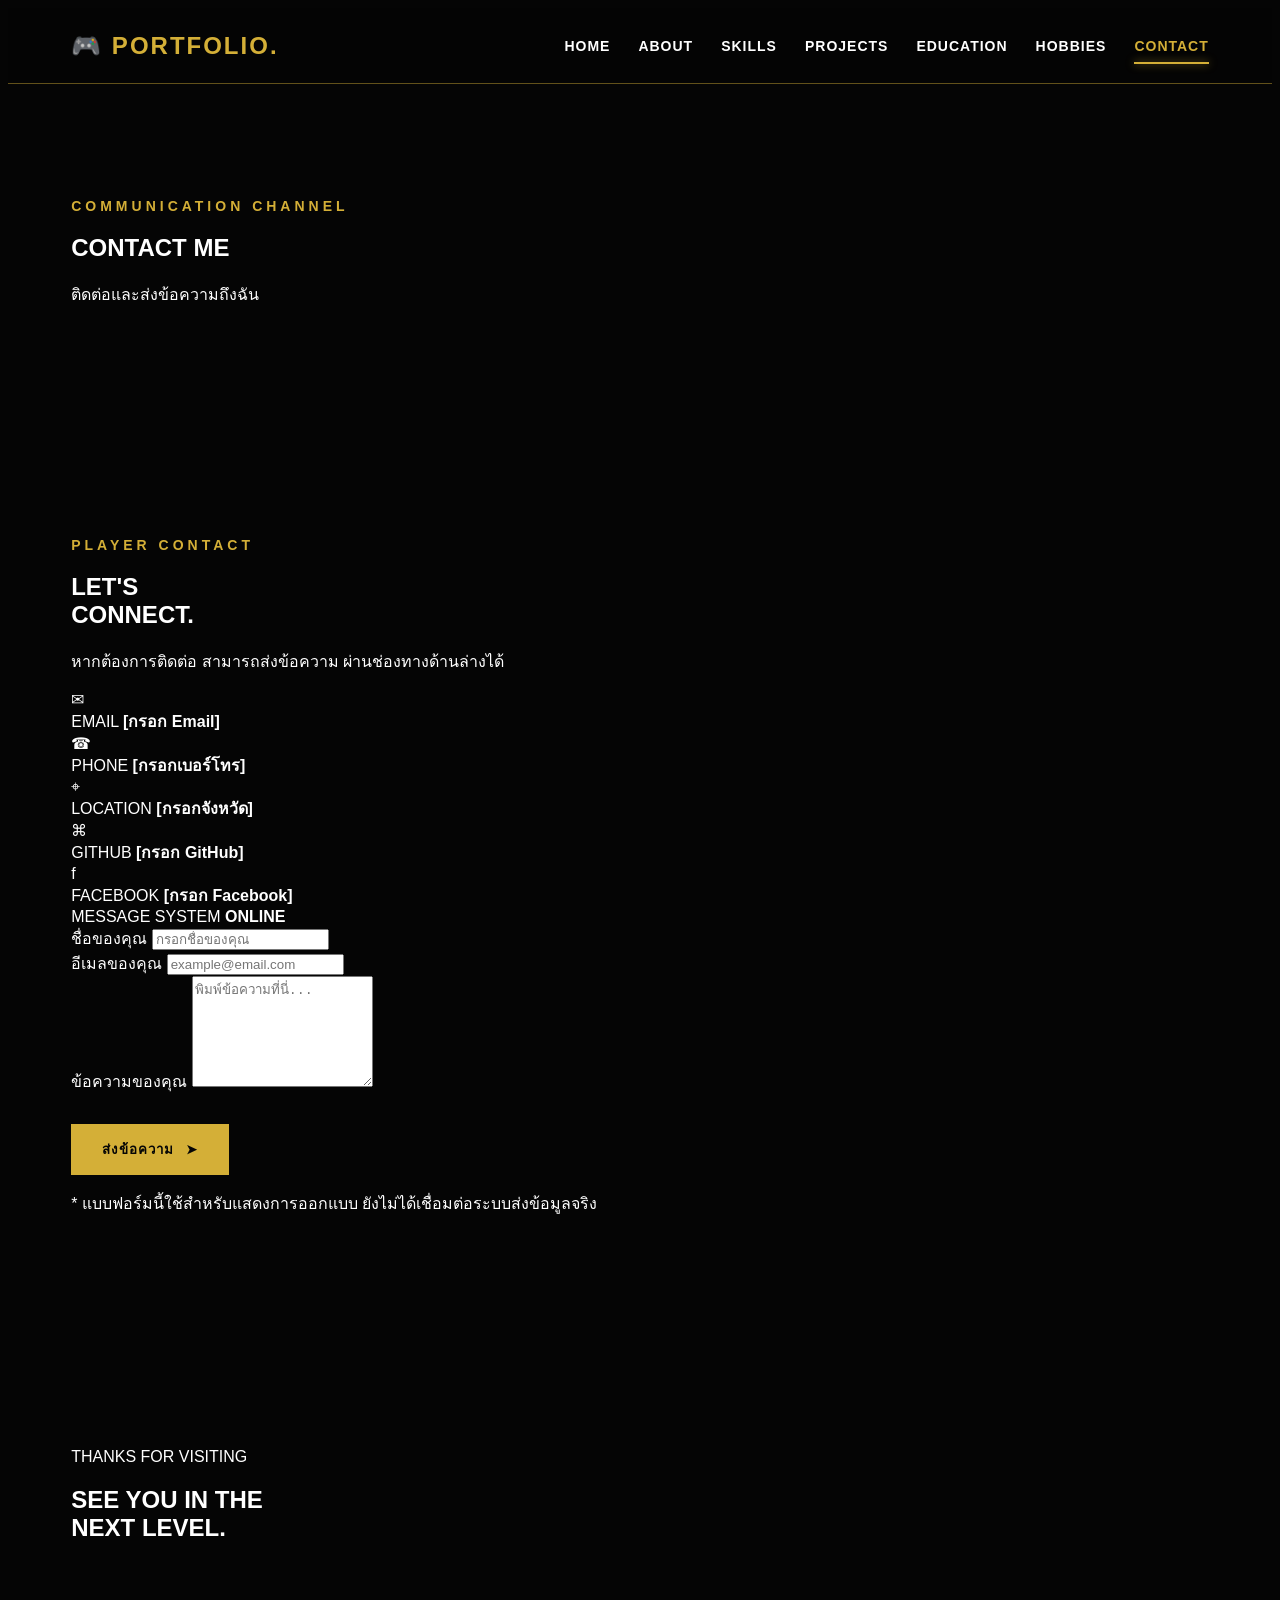
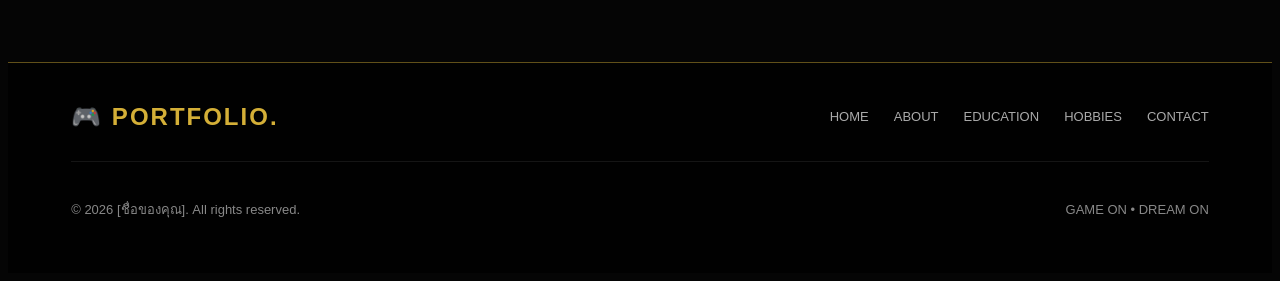
<file: contact.html>
<!DOCTYPE html>
<html lang="th">
<head>
    <meta charset="UTF-8">
    <meta name="viewport" content="width=device-width, initial-scale=1.0">

    <title>Gaming Portfolio | CONTACT</title>

    <link rel="stylesheet" href="style.css">
</head>

<body>

    <header class="site-header">
        <nav class="navbar container">

            <a href="index.html" class="logo">
                <span class="logo-icon">🎮</span>
                PORTFOLIO<span>.</span>
            </a>

            <div class="nav-links">
                <a href="index.html">HOME</a>
                <a href="profile.html">ABOUT</a>
                <a href="index.html#skills">SKILLS</a>
                <a href="index.html#projects">PROJECTS</a>
                <a href="education.html">EDUCATION</a>
                <a href="hobby.html">HOBBIES</a>
                <a href="contact.html" class="active">CONTACT</a>
            </div>

        </nav>
    </header>


    <main>

        <section class="page-banner">

            <div class="container">

                <p class="eyebrow">COMMUNICATION CHANNEL</p>

                <h1>
                    CONTACT <span>ME</span>
                </h1>

                <p>
                    ติดต่อและส่งข้อความถึงฉัน
                </p>

            </div>

        </section>


        <section class="contact-section section">

            <div class="container contact-grid">

                <!-- Contact Info -->
                <div class="contact-info">

                    <p class="eyebrow">PLAYER CONTACT</p>

                    <h2>
                        LET'S<br>
                        <span>CONNECT.</span>
                    </h2>

                    <p class="contact-intro">
                        หากต้องการติดต่อ สามารถส่งข้อความ
                        ผ่านช่องทางด้านล่างได้
                    </p>


                    <div class="contact-list">

                        <div class="contact-item">
                            <div class="contact-icon">✉</div>

                            <div>
                                <span>EMAIL</span>
                                <strong>[กรอก Email]</strong>
                            </div>
                        </div>


                        <div class="contact-item">
                            <div class="contact-icon">☎</div>

                            <div>
                                <span>PHONE</span>
                                <strong>[กรอกเบอร์โทร]</strong>
                            </div>
                        </div>


                        <div class="contact-item">
                            <div class="contact-icon">⌖</div>

                            <div>
                                <span>LOCATION</span>
                                <strong>[กรอกจังหวัด]</strong>
                            </div>
                        </div>


                        <div class="contact-item">
                            <div class="contact-icon">⌘</div>

                            <div>
                                <span>GITHUB</span>
                                <strong>[กรอก GitHub]</strong>
                            </div>
                        </div>


                        <div class="contact-item">
                            <div class="contact-icon">f</div>

                            <div>
                                <span>FACEBOOK</span>
                                <strong>[กรอก Facebook]</strong>
                            </div>
                        </div>

                    </div>

                </div>


                <!-- Form -->
                <div class="contact-form-box">

                    <div class="form-header">
                        <span>MESSAGE SYSTEM</span>
                        <strong>ONLINE</strong>
                    </div>

                    <form>

                        <div class="form-group">
                            <label for="name">ชื่อของคุณ</label>
                            <input
                                type="text"
                                id="name"
                                name="name"
                                placeholder="กรอกชื่อของคุณ"
                            >
                        </div>


                        <div class="form-group">
                            <label for="email">อีเมลของคุณ</label>
                            <input
                                type="email"
                                id="email"
                                name="email"
                                placeholder="example@email.com"
                            >
                        </div>


                        <div class="form-group">
                            <label for="message">ข้อความของคุณ</label>
                            <textarea
                                id="message"
                                name="message"
                                rows="7"
                                placeholder="พิมพ์ข้อความที่นี่..."
                            ></textarea>
                        </div>


                        <button type="submit" class="btn btn-primary form-button">
                            ส่งข้อความ <span>➤</span>
                        </button>

                    </form>

                    <p class="form-note">
                        * แบบฟอร์มนี้ใช้สำหรับแสดงการออกแบบ
                        ยังไม่ได้เชื่อมต่อระบบส่งข้อมูลจริง
                    </p>

                </div>

            </div>

        </section>


        <section class="contact-bottom">

            <div class="container">

                <p>THANKS FOR VISITING</p>

                <h2>
                    SEE YOU IN THE<br>
                    <span>NEXT LEVEL.</span>
                </h2>

            </div>

        </section>

    </main>


    <footer class="footer">

        <div class="container footer-top">

            <a href="index.html" class="logo">
                🎮 PORTFOLIO<span>.</span>
            </a>

            <div class="footer-links">
                <a href="index.html">HOME</a>
                <a href="profile.html">ABOUT</a>
                <a href="education.html">EDUCATION</a>
                <a href="hobby.html">HOBBIES</a>
                <a href="contact.html">CONTACT</a>
            </div>

        </div>

        <div class="container footer-bottom">
            <p>© 2026 [ชื่อของคุณ]. All rights reserved.</p>
            <p>GAME ON • DREAM ON</p>
        </div>

    </footer>

</body>
</html>
</file>
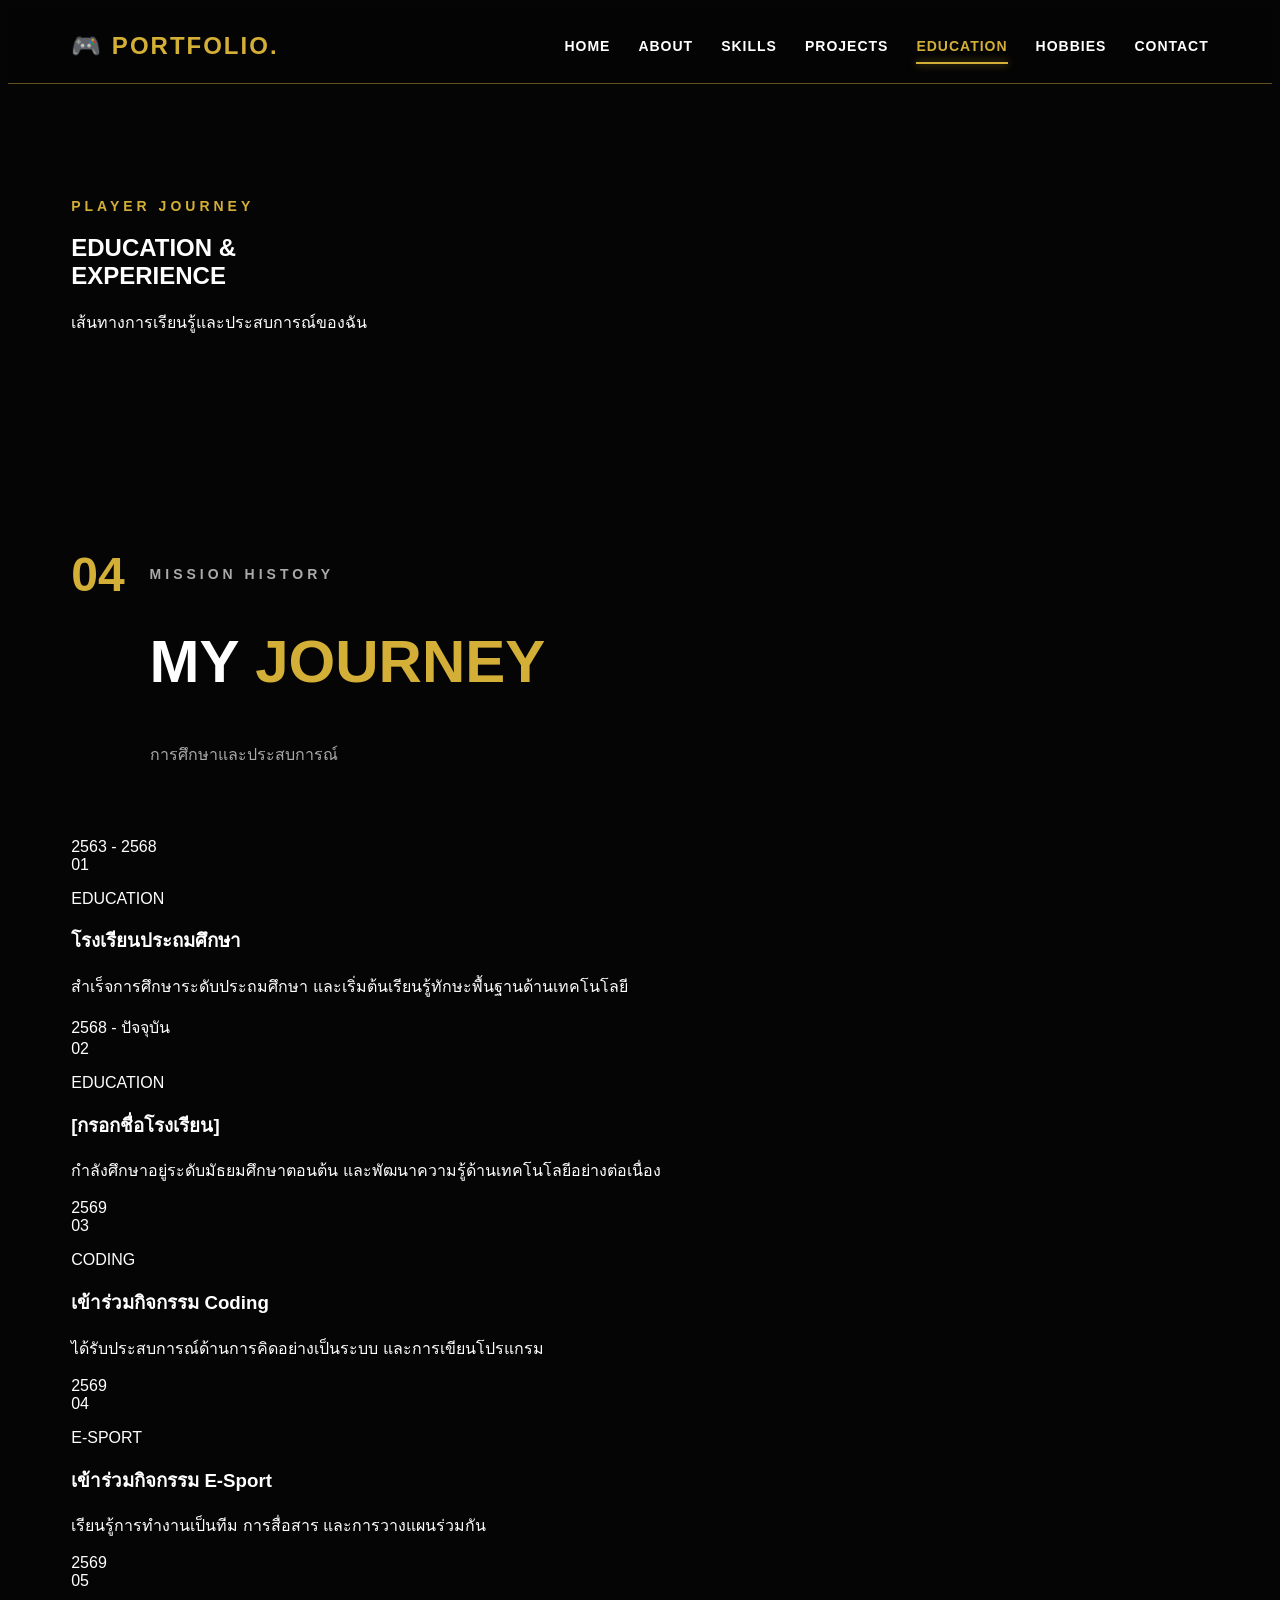
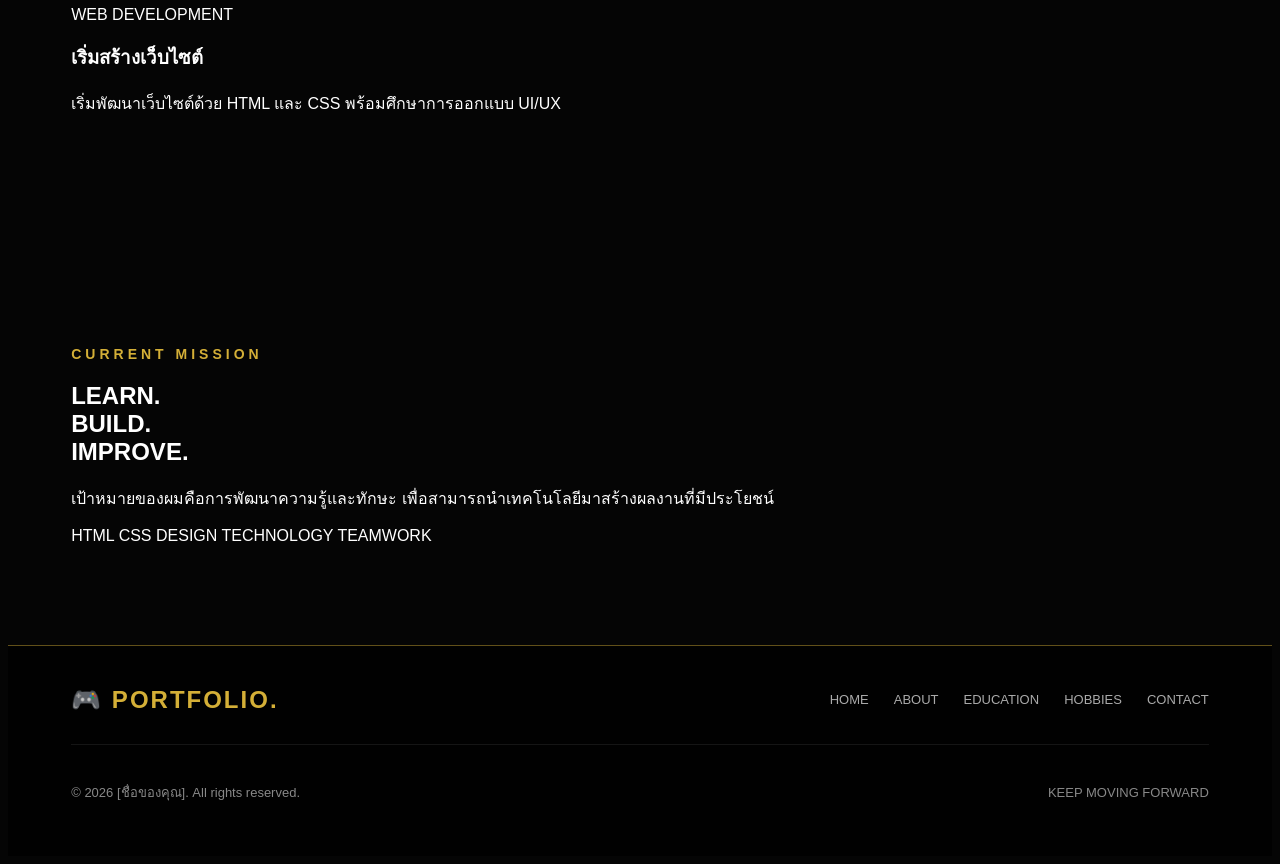
<file: education.html>
<!DOCTYPE html>
<html lang="th">
<head>
    <meta charset="UTF-8">
    <meta name="viewport" content="width=device-width, initial-scale=1.0">

    <title>Gaming Portfolio | EDUCATION</title>

    <link rel="stylesheet" href="style.css">
</head>

<body>

    <header class="site-header">
        <nav class="navbar container">

            <a href="index.html" class="logo">
                <span class="logo-icon">🎮</span>
                PORTFOLIO<span>.</span>
            </a>

            <div class="nav-links">
                <a href="index.html">HOME</a>
                <a href="profile.html">ABOUT</a>
                <a href="index.html#skills">SKILLS</a>
                <a href="index.html#projects">PROJECTS</a>
                <a href="education.html" class="active">EDUCATION</a>
                <a href="hobby.html">HOBBIES</a>
                <a href="contact.html">CONTACT</a>
            </div>

        </nav>
    </header>


    <main>

        <section class="page-banner">

            <div class="container">

                <p class="eyebrow">PLAYER JOURNEY</p>

                <h1>
                    EDUCATION &<br>
                    <span>EXPERIENCE</span>
                </h1>

                <p>
                    เส้นทางการเรียนรู้และประสบการณ์ของฉัน
                </p>

            </div>

        </section>


        <section class="timeline-section section">

            <div class="container">

                <div class="section-heading">

                    <div class="section-number">04</div>

                    <div>
                        <p class="eyebrow">MISSION HISTORY</p>
                        <h2>MY <span>JOURNEY</span></h2>
                        <p>การศึกษาและประสบการณ์</p>
                    </div>

                </div>


                <div class="timeline">

                    <article class="timeline-item">

                        <div class="timeline-year">2563 - 2568</div>

                        <div class="timeline-dot">01</div>

                        <div class="timeline-content">
                            <p class="timeline-type">EDUCATION</p>
                            <h3>โรงเรียนประถมศึกษา</h3>
                            <p>
                                สำเร็จการศึกษาระดับประถมศึกษา
                                และเริ่มต้นเรียนรู้ทักษะพื้นฐานด้านเทคโนโลยี
                            </p>
                        </div>

                    </article>


                    <article class="timeline-item">

                        <div class="timeline-year">2568 - ปัจจุบัน</div>

                        <div class="timeline-dot">02</div>

                        <div class="timeline-content">
                            <p class="timeline-type">EDUCATION</p>
                            <h3>[กรอกชื่อโรงเรียน]</h3>
                            <p>
                                กำลังศึกษาอยู่ระดับมัธยมศึกษาตอนต้น
                                และพัฒนาความรู้ด้านเทคโนโลยีอย่างต่อเนื่อง
                            </p>
                        </div>

                    </article>


                    <article class="timeline-item">

                        <div class="timeline-year">2569</div>

                        <div class="timeline-dot">03</div>

                        <div class="timeline-content">
                            <p class="timeline-type">CODING</p>
                            <h3>เข้าร่วมกิจกรรม Coding</h3>
                            <p>
                                ได้รับประสบการณ์ด้านการคิดอย่างเป็นระบบ
                                และการเขียนโปรแกรม
                            </p>
                        </div>

                    </article>


                    <article class="timeline-item">

                        <div class="timeline-year">2569</div>

                        <div class="timeline-dot">04</div>

                        <div class="timeline-content">
                            <p class="timeline-type">E-SPORT</p>
                            <h3>เข้าร่วมกิจกรรม E-Sport</h3>
                            <p>
                                เรียนรู้การทำงานเป็นทีม
                                การสื่อสาร และการวางแผนร่วมกัน
                            </p>
                        </div>

                    </article>


                    <article class="timeline-item">

                        <div class="timeline-year">2569</div>

                        <div class="timeline-dot">05</div>

                        <div class="timeline-content">
                            <p class="timeline-type">WEB DEVELOPMENT</p>
                            <h3>เริ่มสร้างเว็บไซต์</h3>
                            <p>
                                เริ่มพัฒนาเว็บไซต์ด้วย HTML และ CSS
                                พร้อมศึกษาการออกแบบ UI/UX
                            </p>
                        </div>

                    </article>

                </div>

            </div>

        </section>


        <section class="experience-panel section">

            <div class="container experience-grid">

                <div>
                    <p class="eyebrow">CURRENT MISSION</p>

                    <h2>
                        LEARN.<br>
                        BUILD.<br>
                        <span>IMPROVE.</span>
                    </h2>
                </div>

                <div class="experience-text">

                    <p>
                        เป้าหมายของผมคือการพัฒนาความรู้และทักษะ
                        เพื่อสามารถนำเทคโนโลยีมาสร้างผลงานที่มีประโยชน์
                    </p>

                    <div class="experience-tags">
                        <span>HTML</span>
                        <span>CSS</span>
                        <span>DESIGN</span>
                        <span>TECHNOLOGY</span>
                        <span>TEAMWORK</span>
                    </div>

                </div>

            </div>

        </section>

    </main>


    <footer class="footer">

        <div class="container footer-top">

            <a href="index.html" class="logo">
                🎮 PORTFOLIO<span>.</span>
            </a>

            <div class="footer-links">
                <a href="index.html">HOME</a>
                <a href="profile.html">ABOUT</a>
                <a href="education.html">EDUCATION</a>
                <a href="hobby.html">HOBBIES</a>
                <a href="contact.html">CONTACT</a>
            </div>

        </div>

        <div class="container footer-bottom">
            <p>© 2026 [ชื่อของคุณ]. All rights reserved.</p>
            <p>KEEP MOVING FORWARD</p>
        </div>

    </footer>

</body>
</html>
</file>
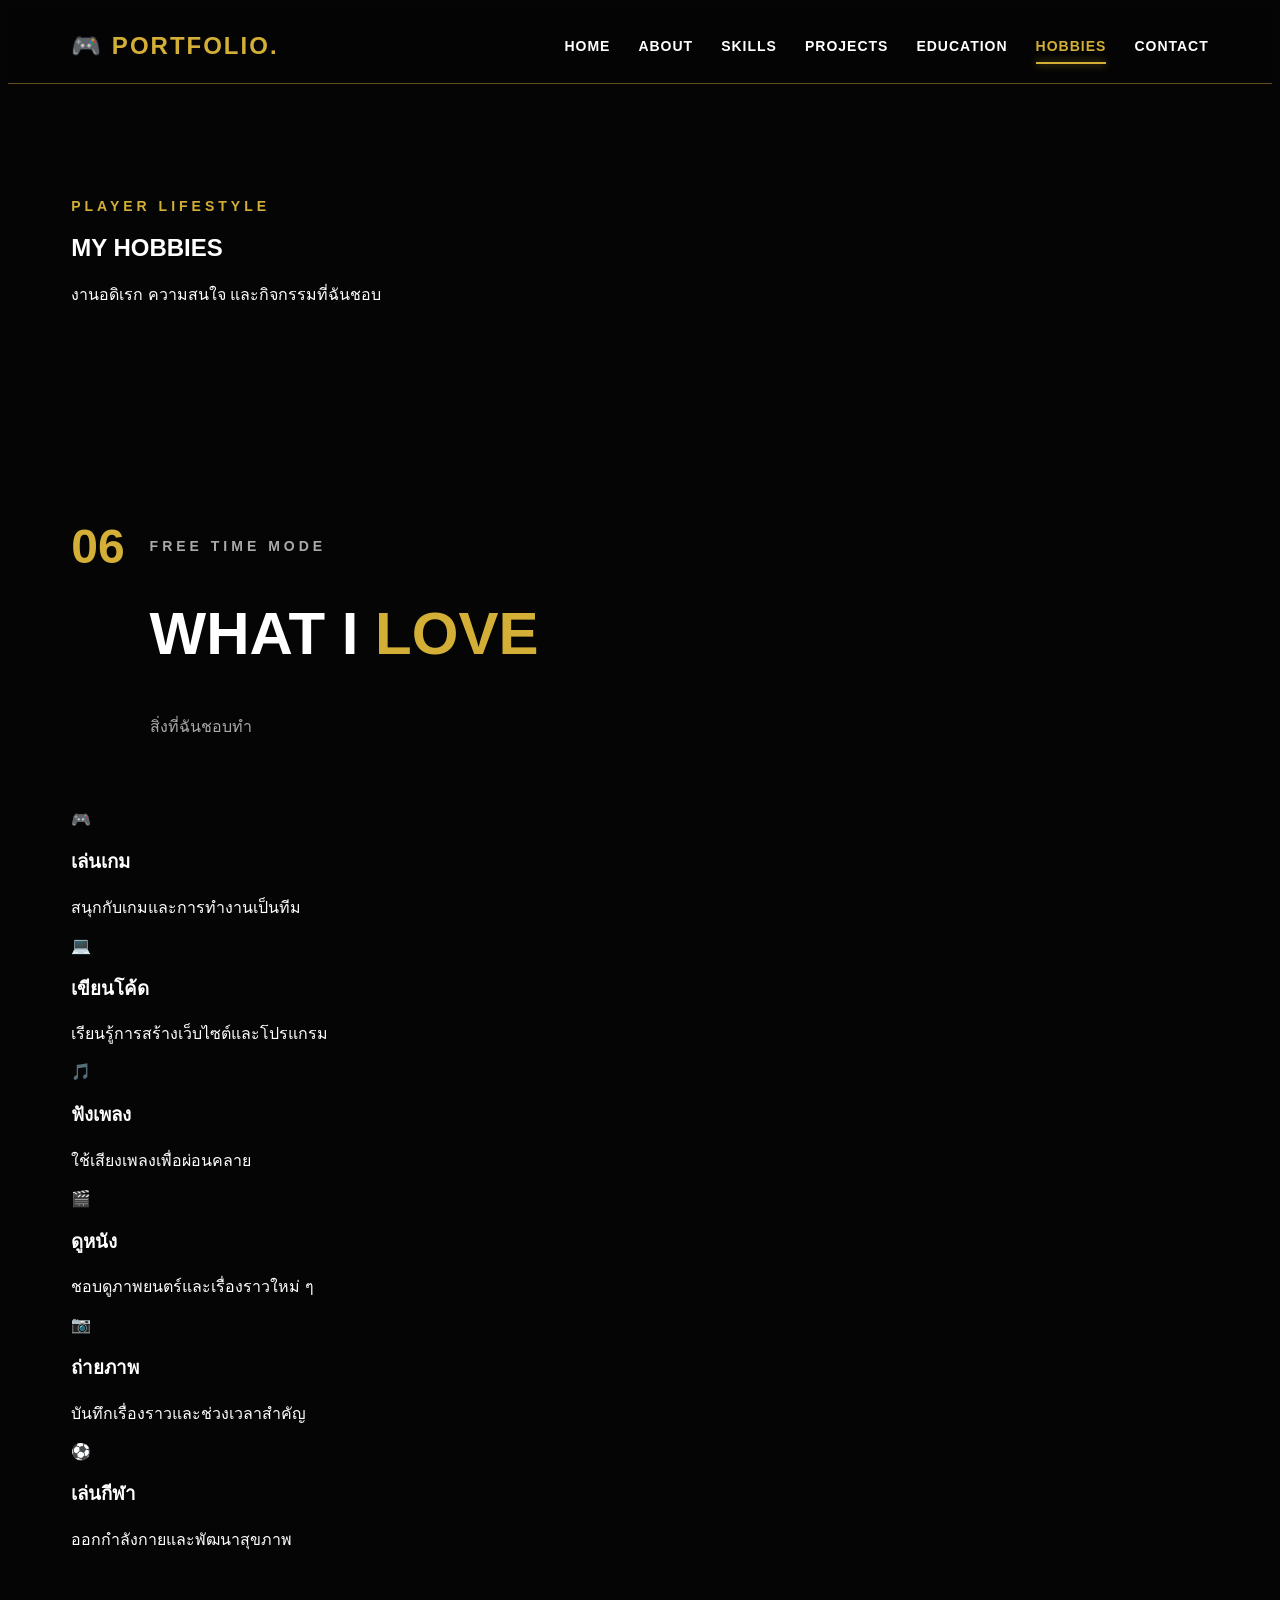
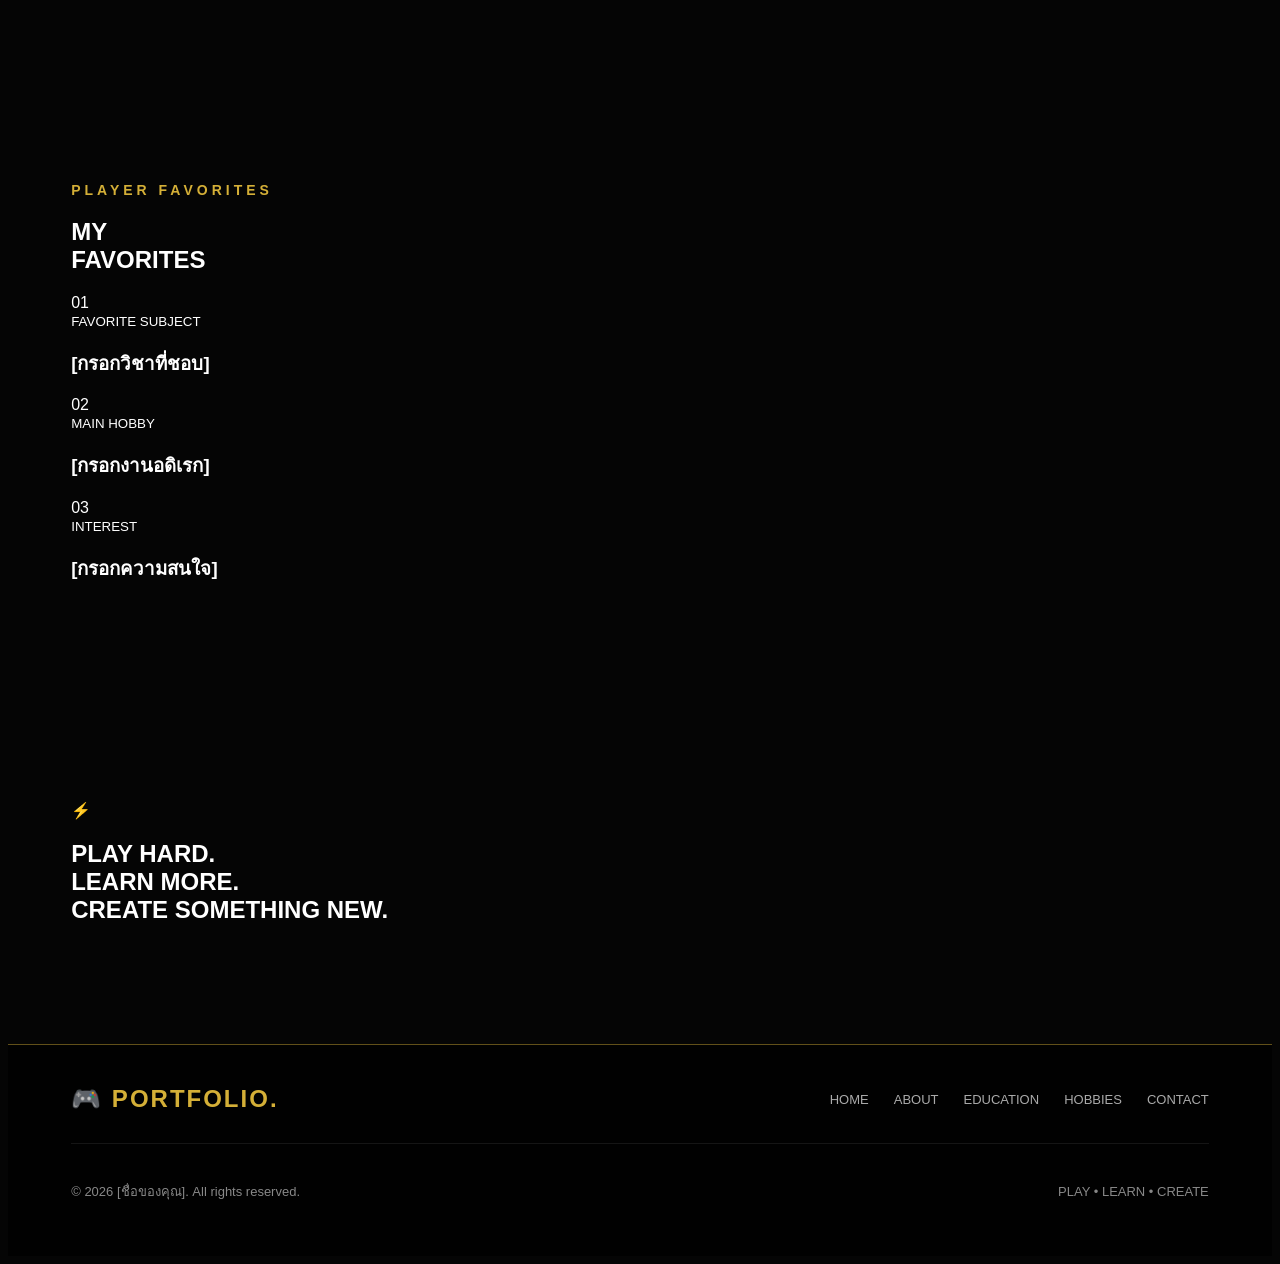
<file: hobby.html>
<!DOCTYPE html>
<html lang="th">
<head>
    <meta charset="UTF-8">
    <meta name="viewport" content="width=device-width, initial-scale=1.0">

    <title>Gaming Portfolio | HOBBIES</title>

    <link rel="stylesheet" href="style.css">
</head>

<body>

    <header class="site-header">
        <nav class="navbar container">

            <a href="index.html" class="logo">
                <span class="logo-icon">🎮</span>
                PORTFOLIO<span>.</span>
            </a>

            <div class="nav-links">
                <a href="index.html">HOME</a>
                <a href="profile.html">ABOUT</a>
                <a href="index.html#skills">SKILLS</a>
                <a href="index.html#projects">PROJECTS</a>
                <a href="education.html">EDUCATION</a>
                <a href="hobby.html" class="active">HOBBIES</a>
                <a href="contact.html">CONTACT</a>
            </div>

        </nav>
    </header>


    <main>

        <section class="page-banner">

            <div class="container">

                <p class="eyebrow">PLAYER LIFESTYLE</p>

                <h1>
                    MY <span>HOBBIES</span>
                </h1>

                <p>
                    งานอดิเรก ความสนใจ และกิจกรรมที่ฉันชอบ
                </p>

            </div>

        </section>


        <section class="hobby-section section">

            <div class="container">

                <div class="section-heading">

                    <div class="section-number">06</div>

                    <div>
                        <p class="eyebrow">FREE TIME MODE</p>
                        <h2>WHAT I <span>LOVE</span></h2>
                        <p>สิ่งที่ฉันชอบทำ</p>
                    </div>

                </div>


                <div class="hobby-grid">

                    <article class="hobby-item">
                        <div class="hexagon">
                            <span>🎮</span>
                        </div>
                        <h3>เล่นเกม</h3>
                        <p>สนุกกับเกมและการทำงานเป็นทีม</p>
                    </article>

                    <article class="hobby-item">
                        <div class="hexagon">
                            <span>💻</span>
                        </div>
                        <h3>เขียนโค้ด</h3>
                        <p>เรียนรู้การสร้างเว็บไซต์และโปรแกรม</p>
                    </article>

                    <article class="hobby-item">
                        <div class="hexagon">
                            <span>🎵</span>
                        </div>
                        <h3>ฟังเพลง</h3>
                        <p>ใช้เสียงเพลงเพื่อผ่อนคลาย</p>
                    </article>

                    <article class="hobby-item">
                        <div class="hexagon">
                            <span>🎬</span>
                        </div>
                        <h3>ดูหนัง</h3>
                        <p>ชอบดูภาพยนตร์และเรื่องราวใหม่ ๆ</p>
                    </article>

                    <article class="hobby-item">
                        <div class="hexagon">
                            <span>📷</span>
                        </div>
                        <h3>ถ่ายภาพ</h3>
                        <p>บันทึกเรื่องราวและช่วงเวลาสำคัญ</p>
                    </article>

                    <article class="hobby-item">
                        <div class="hexagon">
                            <span>⚽</span>
                        </div>
                        <h3>เล่นกีฬา</h3>
                        <p>ออกกำลังกายและพัฒนาสุขภาพ</p>
                    </article>

                </div>

            </div>

        </section>


        <section class="favorite-section section">

            <div class="container favorite-grid">

                <div class="favorite-title">

                    <p class="eyebrow">PLAYER FAVORITES</p>

                    <h2>
                        MY<br>
                        <span>FAVORITES</span>
                    </h2>

                </div>


                <div class="favorite-list">

                    <div class="favorite-row">
                        <span>01</span>

                        <div>
                            <small>FAVORITE SUBJECT</small>
                            <h3>[กรอกวิชาที่ชอบ]</h3>
                        </div>
                    </div>

                    <div class="favorite-row">
                        <span>02</span>

                        <div>
                            <small>MAIN HOBBY</small>
                            <h3>[กรอกงานอดิเรก]</h3>
                        </div>
                    </div>

                    <div class="favorite-row">
                        <span>03</span>

                        <div>
                            <small>INTEREST</small>
                            <h3>[กรอกความสนใจ]</h3>
                        </div>
                    </div>

                </div>

            </div>

        </section>


        <section class="hobby-quote">

            <div class="container">

                <span>⚡</span>

                <h2>
                    PLAY HARD.<br>
                    LEARN MORE.<br>
                    <strong>CREATE SOMETHING NEW.</strong>
                </h2>

            </div>

        </section>

    </main>


    <footer class="footer">

        <div class="container footer-top">

            <a href="index.html" class="logo">
                🎮 PORTFOLIO<span>.</span>
            </a>

            <div class="footer-links">
                <a href="index.html">HOME</a>
                <a href="profile.html">ABOUT</a>
                <a href="education.html">EDUCATION</a>
                <a href="hobby.html">HOBBIES</a>
                <a href="contact.html">CONTACT</a>
            </div>

        </div>

        <div class="container footer-bottom">
            <p>© 2026 [ชื่อของคุณ]. All rights reserved.</p>
            <p>PLAY • LEARN • CREATE</p>
        </div>

    </footer>

</body>
</html>
</file>
<file: style.css>
```css
/* =========================================================
   GAMING PORTFOLIO
   BLACK & GOLD THEME
   ========================================================= */


/* =========================================================
   RESET
   ========================================================= */

* {
    margin: 0;
    padding: 0;
    box-sizing: border-box;
}

html {
    scroll-behavior: smooth;
}

body {
    font-family: Arial, Helvetica, sans-serif;

    color: #ffffff;

    background: #050505;

    min-height: 100vh;

    overflow-x: hidden;
}

a {
    color: inherit;
    text-decoration: none;
}

button {
    font-family: inherit;
}


/* =========================================================
   VARIABLES
   ========================================================= */

:root {

    --gold: #d4af37;
    --gold-light: #f5d76e;
    --gold-dark: #9e7c18;

    --black: #050505;
    --dark: #0c0c0c;
    --dark-2: #151515;

    --white: #ffffff;
    --gray: #aaaaaa;

    --border: rgba(212, 175, 55, 0.45);
}


/* =========================================================
   GAMING BACKGROUND
   ========================================================= */

.gaming-background {

    position: fixed;

    top: 0;
    left: 0;

    width: 100%;
    height: 100vh;

    background-image: url("images/gaming-bg.avif");

    background-size: cover;

    background-position: center center;

    background-repeat: no-repeat;

    transform: scale(1.03);

    z-index: -2;

    pointer-events: none;
}


/* =========================================================
   GAMING DARK OVERLAY
   ========================================================= */

.gaming-overlay {

    position: fixed;

    top: 0;
    left: 0;

    width: 100%;
    height: 100vh;

    background:
        linear-gradient(
            90deg,
            rgba(0, 0, 0, 0.88),
            rgba(0, 0, 0, 0.55),
            rgba(0, 0, 0, 0.85)
        );

    z-index: -1;

    pointer-events: none;
}


/* =========================================================
   CONTENT LAYER
   ========================================================= */

.site-header,
main,
.footer {
    position: relative;

    z-index: 1;
}


/* =========================================================
   CONTAINER
   ========================================================= */

.container {

    width: min(1200px, 90%);

    margin: 0 auto;
}


/* =========================================================
   NAVIGATION
   ========================================================= */

.site-header {

    position: sticky;

    top: 0;

    width: 100%;

    background: rgba(5, 5, 5, 0.82);

    backdrop-filter: blur(12px);

    -webkit-backdrop-filter: blur(12px);

    border-bottom: 1px solid var(--border);

    z-index: 1000;
}


.navbar {

    min-height: 75px;

    display: flex;

    align-items: center;

    justify-content: space-between;

    gap: 30px;
}


/* LOGO */

.logo {

    color: var(--gold);

    font-size: 24px;

    font-weight: 900;

    letter-spacing: 2px;

    white-space: nowrap;

    transition: 0.3s;
}

.logo:hover {

    color: var(--gold-light);

    text-shadow:
        0 0 15px rgba(212, 175, 55, 0.5);
}


/* NAV LINKS */

.nav-links {

    display: flex;

    align-items: center;

    gap: 28px;
}

.nav-links a {

    position: relative;

    color: #ffffff;

    font-size: 14px;

    font-weight: bold;

    letter-spacing: 1px;

    padding: 10px 0;

    transition: 0.3s;
}


.nav-links a::after {

    content: "";

    position: absolute;

    left: 0;
    bottom: 0;

    width: 0;

    height: 2px;

    background: var(--gold);

    box-shadow:
        0 0 8px rgba(212, 175, 55, 0.7);

    transition: 0.3s;
}


.nav-links a:hover,
.nav-links a.active {

    color: var(--gold);
}


.nav-links a:hover::after,
.nav-links a.active::after {

    width: 100%;
}


/* =========================================================
   BACKGROUND DECORATION
   ========================================================= */

.page-glow {

    position: fixed;

    width: 400px;
    height: 400px;

    border-radius: 50%;

    pointer-events: none;

    filter: blur(100px);

    opacity: 0.12;

    z-index: -1;
}

.glow-one {

    top: 10%;

    left: -200px;

    background: var(--gold);
}

.glow-two {

    right: -200px;

    bottom: 10%;

    background: var(--gold);
}


/* =========================================================
   SECTIONS
   ========================================================= */

section {

    position: relative;

    background: transparent;

    padding: 100px 0;
}


/* =========================================================
   HERO
   ========================================================= */

.hero {

    min-height: calc(100vh - 75px);

    display: flex;

    align-items: center;

    background: transparent;
}


.hero-grid {

    display: grid;

    grid-template-columns:
        1.2fr
        0.8fr;

    align-items: center;

    gap: 70px;
}


.hero-content {

    max-width: 800px;
}


/* EYEBROW */

.eyebrow {

    display: flex;

    align-items: center;

    gap: 10px;

    color: var(--gold);

    font-size: 14px;

    font-weight: bold;

    letter-spacing: 4px;

    margin-bottom: 20px;
}

.eyebrow span {

    display: inline-block;

    width: 30px;

    height: 2px;

    background: var(--gold);

    box-shadow:
        0 0 10px rgba(212, 175, 55, 0.7);
}


/* HERO TITLE */

.hero h1 {

    font-size: clamp(48px, 8vw, 100px);

    line-height: 0.95;

    font-weight: 900;

    color: #ffffff;

    text-transform: uppercase;

    text-shadow:
        0 0 15px rgba(255, 255, 255, 0.08);
}

.hero h1 span {

    color: var(--gold);

    text-shadow:
        0 0 20px rgba(212, 175, 55, 0.45);
}


/* HERO LINE */

.hero-line {

    width: 100px;

    height: 3px;

    margin-top: 25px;

    background: var(--gold);

    box-shadow:
        0 0 15px rgba(212, 175, 55, 0.5);
}


/* HERO TEXT */

.hero p {

    color: #cccccc;

    font-size: 18px;

    line-height: 1.8;

    margin-top: 25px;

    max-width: 650px;
}


.hero-intro strong {

    color: var(--gold);
}


/* HERO BUTTONS */

.hero-buttons {

    display: flex;

    flex-wrap: wrap;

    gap: 15px;

    margin-top: 10px;
}


/* =========================================================
   BUTTON
   ========================================================= */

.btn {

    display: inline-flex;

    align-items: center;

    justify-content: center;

    gap: 12px;

    margin-top: 30px;

    padding: 14px 30px;

    color: #050505;

    background: var(--gold);

    border: 1px solid var(--gold);

    font-weight: 900;

    letter-spacing: 1px;

    cursor: pointer;

    transition: 0.3s;
}


.btn:hover {

    background: transparent;

    color: var(--gold);

    box-shadow:
        0 0 20px rgba(212, 175, 55, 0.3);

    transform: translateY(-3px);
}


.btn-outline {

    color: var(--gold);

    background: transparent;

    border-color: var(--gold);
}


.btn-outline:hover {

    color: #050505;

    background: var(--gold);
}


/* =========================================================
   HERO STATUS
   ========================================================= */

.hero-status {

    display: flex;

    gap: 50px;

    margin-top: 45px;
}


.hero-status div {

    display: flex;

    flex-direction: column;

    gap: 6px;
}


.hero-status span {

    color: #777777;

    font-size: 11px;

    letter-spacing: 2px;
}


.hero-status strong {

    color: var(--gold);

    font-size: 14px;

    letter-spacing: 1px;
}


/* =========================================================
   HERO PROFILE
   ========================================================= */

.hero-visual {

    position: relative;

    display: flex;

    justify-content: center;

    align-items: center;

    min-height: 550px;
}


.profile-frame {

    position: relative;

    width: min(400px, 100%);

    padding: 12px;

    border: 1px solid var(--gold);

    background: rgba(5, 5, 5, 0.55);

    box-shadow:
        0 0 35px rgba(212, 175, 55, 0.15);

    backdrop-filter: blur(5px);
}


.profile-frame img {

    width: 100%;

    display: block;

    aspect-ratio: 5 / 6;

    object-fit: cover;
}


/* FRAME CORNERS */

.frame-corner {

    position: absolute;

    width: 25px;

    height: 25px;

    border-color: var(--gold);

    border-style: solid;

    z-index: 2;
}


.corner-top-left {

    top: -5px;
    left: -5px;

    border-width: 3px 0 0 3px;
}


.corner-top-right {

    top: -5px;
    right: -5px;

    border-width: 3px 3px 0 0;
}


.corner-bottom-left {

    bottom: -5px;
    left: -5px;

    border-width: 0 0 3px 3px;
}


.corner-bottom-right {

    bottom: -5px;
    right: -5px;

    border-width: 0 3px 3px 0;
}


/* PROFILE TAG */

.profile-tag {

    position: absolute;

    right: 0;

    bottom: 25px;

    padding: 12px 20px;

    background: rgba(5, 5, 5, 0.9);

    border-left: 3px solid var(--gold);

    box-shadow:
        0 10px 30px rgba(0, 0, 0, 0.4);
}


.profile-tag span {

    display: block;

    color: #888888;

    font-size: 10px;

    letter-spacing: 2px;
}


.profile-tag strong {

    color: var(--gold);

    font-size: 14px;
}


/* =========================================================
   TECH CIRCLES
   ========================================================= */

.tech-circle {

    position: absolute;

    border: 1px solid rgba(212, 175, 55, 0.25);

    border-radius: 50%;

    pointer-events: none;
}


.circle-one {

    width: 450px;

    height: 450px;
}


.circle-two {

    width: 520px;

    height: 520px;

    border-style: dashed;

    animation: rotateCircle 25s linear infinite;
}


@keyframes rotateCircle {

    from {
        transform: rotate(0deg);
    }

    to {
        transform: rotate(360deg);
    }
}


/* =========================================================
   SECTION HEADING
   ========================================================= */

.section-heading {

    display: flex;

    align-items: flex-start;

    gap: 25px;

    margin-bottom: 55px;
}


.section-number {

    color: var(--gold);

    font-size: 48px;

    font-weight: 900;

    line-height: 1;
}


.section-heading h2 {

    color: #ffffff;

    font-size: clamp(32px, 5vw, 60px);

    line-height: 1;

    font-weight: 900;
}


.section-heading h2 span {

    color: var(--gold);
}


.section-heading p {

    color: var(--gray);

    margin-top: 15px;
}


/* =========================================================
   ABOUT
   ========================================================= */

.about-grid {

    display: grid;

    grid-template-columns:
        1fr
        1fr;

    gap: 70px;

    align-items: center;
}


.about-text h3 {

    color: #ffffff;

    font-size: clamp(28px, 4vw, 45px);

    line-height: 1.1;

    margin-bottom: 25px;
}


.about-text p {

    color: #bbbbbb;

    line-height: 1.8;

    margin-bottom: 20px;
}


.text-link {

    display: inline-flex;

    gap: 10px;

    color: var(--gold);

    font-weight: bold;

    margin-top: 10px;

    transition: 0.3s;
}


.text-link:hover {

    gap: 15px;

    color: var(--gold-light);
}


/* =========================================================
   STATS
   ========================================================= */

.stats-grid {

    display: grid;

    grid-template-columns:
        repeat(2, 1fr);

    gap: 20px;
}


.stat-item {

    padding: 30px;

    background: rgba(10, 10, 10, 0.65);

    border: 1px solid var(--border);

    backdrop-filter: blur(8px);

    transition: 0.3s;
}


.stat-item:hover {

    transform: translateY(-5px);

    border-color: var(--gold);

    background: rgba(20, 20, 20, 0.75);
}


.stat-item strong {

    color: var(--gold);

    font-size: 50px;

    line-height: 1;
}


.stat-item strong span {

    font-size: 25px;
}


.stat-item p {

    color: #999999;

    margin-top: 10px;
}


/* =========================================================
   SKILLS
   ========================================================= */

.skills-layout {

    display: grid;

    grid-template-columns:
        0.7fr
        1.3fr;

    gap: 70px;

    align-items: center;
}


.skill-description {

    padding: 35px;

    background: rgba(10, 10, 10, 0.65);

    border: 1px solid var(--border);

    backdrop-filter: blur(8px);
}


.skill-big-icon {

    font-size: 50px;

    margin-bottom: 20px;
}


.skill-description h3 {

    color: #ffffff;

    font-size: 38px;

    line-height: 1;
}


.skill-description h3 span {

    color: var(--gold);
}


.skill-description p {

    color: #aaaaaa;

    line-height: 1.8;

    margin-top: 20px;
}


.skill-panel-line {

    width: 100%;

    height: 1px;

    margin: 25px 0;

    background: var(--border);
}


.small-text {

    font-size: 11px !important;

    letter-spacing: 1px;
}


/* SKILL ROW */

.skill-row {

    margin-bottom: 28px;
}


.skill-info {

    display: flex;

    justify-content: space-between;

    margin-bottom: 10px;
}


.skill-info span {

    color: #ffffff;

    font-weight: bold;

    letter-spacing: 1px;
}


.skill-info strong {

    color: var(--gold);
}


.progress {

    width: 100%;

    height: 8px;

    background: rgba(255, 255, 255, 0.1);

    overflow: hidden;
}


.progress-fill {

    height: 100%;

    background: var(--gold);

    box-shadow:
        0 0 12px rgba(212, 175, 55, 0.5);
}


.fill-90 {
    width: 90%;
}


.fill-85 {
    width: 85%;
}


.fill-75 {
    width: 75%;
}


.fill-70 {
    width: 70%;
}


/* =========================================================
   PROJECTS
   ========================================================= */

.project-filter {

    display: flex;

    flex-wrap: wrap;

    gap: 10px;

    margin-bottom: 35px;
}


.filter {

    padding: 10px 18px;

    color: #aaaaaa;

    background: rgba(10, 10, 10, 0.65);

    border: 1px solid rgba(255, 255, 255, 0.12);

    cursor: pointer;

    transition: 0.3s;
}


.filter:hover,
.active-filter {

    color: #050505;

    background: var(--gold);

    border-color: var(--gold);
}


.projects-grid {

    display: grid;

    grid-template-columns:
        repeat(3, 1fr);

    gap: 25px;
}


.project-card {

    overflow: hidden;

    background:
        linear-gradient(
            145deg,
            rgba(20, 20, 20, 0.92),
            rgba(5, 5, 5, 0.85)
        );

    border: 1px solid var(--border);

    backdrop-filter: blur(8px);

    transition: 0.35s;
}


.project-card:hover {

    transform: translateY(-8px);

    border-color: var(--gold);

    box-shadow:
        0 15px 40px rgba(0, 0, 0, 0.5),
        0 0 25px rgba(212, 175, 55, 0.12);
}


.project-image {

    position: relative;

    overflow: hidden;
}


.project-image img {

    width: 100%;

    display: block;

    aspect-ratio: 16 / 10;

    object-fit: cover;

    transition: 0.5s;
}


.project-card:hover .project-image img {

    transform: scale(1.05);
}


.project-type {

    position: absolute;

    top: 15px;

    right: 15px;

    padding: 6px 10px;

    color: #050505;

    background: var(--gold);

    font-size: 10px;

    font-weight: bold;

    letter-spacing: 1px;
}


.project-content {

    padding: 25px;
}


.project-code {

    color: var(--gold);

    font-size: 11px;

    letter-spacing: 2px;
}


.project-content h3 {

    color: #ffffff;

    margin: 10px 0 15px;

    font-size: 20px;
}


.project-content p {

    color: #aaaaaa;

    line-height: 1.7;
}


.project-link {

    display: inline-flex;

    gap: 10px;

    color: var(--gold);

    font-weight: bold;

    margin-top: 20px;

    transition: 0.3s;
}


.project-link:hover {

    gap: 15px;

    color: var(--gold-light);
}


/* =========================================================
   ACHIEVEMENTS
   ========================================================= */

.achievement-grid {

    display: grid;

    grid-template-columns:
        repeat(3, 1fr);

    gap: 25px;
}


.achievement-card {

    padding: 35px;

    text-align: center;

    background: rgba(10, 10, 10, 0.65);

    border: 1px solid var(--border);

    backdrop-filter: blur(8px);

    transition: 0.35s;
}


.achievement-card:hover {

    transform: translateY(-8px);

    border-color: var(--gold);
}


.achievement-card.main-achievement {

    border-color: var(--gold);

    box-shadow:
        0 0 25px rgba(212, 175, 55, 0.12);
}


.achievement-icon {

    font-size: 45px;

    margin-bottom: 15px;
}


.achievement-card > span {

    color: var(--gold);

    font-size: 12px;

    letter-spacing: 2px;
}


.achievement-card h3 {

    color: #ffffff;

    margin: 12px 0;
}


.achievement-card p {

    color: #aaaaaa;

    line-height: 1.7;
}


/* =========================================================
   CTA
   ========================================================= */

.cta-section {

    text-align: center;

    padding: 130px 0;

    background:
        linear-gradient(
            rgba(0, 0, 0, 0.45),
            rgba(0, 0, 0, 0.45)
        );
}


.cta-content {

    display: flex;

    flex-direction: column;

    align-items: center;
}


.cta-section h2 {

    color: #ffffff;

    font-size: clamp(45px, 8vw, 90px);

    line-height: 0.95;

    margin-bottom: 25px;
}


.cta-section h2 span {

    color: var(--gold);

    text-shadow:
        0 0 20px rgba(212, 175, 55, 0.4);
}


.cta-section p:not(.eyebrow) {

    color: #aaaaaa;

    line-height: 1.8;

    max-width: 600px;
}


/* =========================================================
   GENERAL CARD
   ========================================================= */

.card {

    background:
        linear-gradient(
            145deg,
            rgba(20, 20, 20, 0.92),
            rgba(5, 5, 5, 0.85)
        );

    border: 1px solid var(--border);

    padding: 30px;

    transition: 0.35s;

    backdrop-filter: blur(8px);
}


.card:hover {

    border-color: var(--gold);

    transform: translateY(-8px);

    box-shadow:
        0 15px 40px rgba(0, 0, 0, 0.5),
        0 0 25px rgba(212, 175, 55, 0.12);
}


.card h3 {

    color: var(--gold);

    margin-bottom: 15px;
}


.card p {

    color: #bbbbbb;

    line-height: 1.8;
}


/* =========================================================
   PROFILE IMAGE
   ========================================================= */

.profile-image {

    width: 260px;

    height: 260px;

    object-fit: cover;

    border-radius: 50%;

    border: 3px solid var(--gold);

    box-shadow:
        0 0 30px rgba(212, 175, 55, 0.25);
}


/* =========================================================
   VIDEO
   ========================================================= */

.video-container {

    width: 100%;

    max-width: 1000px;

    margin: auto;

    padding: 8px;

    background: rgba(0, 0, 0, 0.75);

    border: 1px solid var(--gold);

    box-shadow:
        0 0 30px rgba(212, 175, 55, 0.12);
}


.video-container video {

    width: 100%;

    display: block;
}


/* =========================================================
   MUSIC BUTTON
   ========================================================= */

.music-button {

    position: fixed;

    right: 25px;

    bottom: 25px;

    z-index: 9999;

    padding: 12px 20px;

    color: var(--gold);

    background: rgba(10, 10, 10, 0.9);

    border: 1px solid var(--gold);

    cursor: pointer;

    font-weight: bold;

    transition: 0.3s;
}


.music-button:hover {

    color: #050505;

    background: var(--gold);

    box-shadow:
        0 0 20px rgba(212, 175, 55, 0.4);

    transform: translateY(-3px);
}


/* =========================================================
   FOOTER
   ========================================================= */

.footer {

    padding: 40px 0;

    background: rgba(0, 0, 0, 0.85);

    border-top: 1px solid var(--border);
}


.footer-top {

    display: flex;

    justify-content: space-between;

    align-items: center;

    gap: 30px;

    margin-bottom: 30px;
}


.footer-links {

    display: flex;

    gap: 25px;

    flex-wrap: wrap;
}


.footer-links a {

    color: #aaaaaa;

    font-size: 13px;

    transition: 0.3s;
}


.footer-links a:hover {

    color: var(--gold);
}


.footer-bottom {

    display: flex;

    justify-content: space-between;

    gap: 20px;

    padding-top: 25px;

    border-top: 1px solid rgba(255, 255, 255, 0.08);
}


.footer p {

    color: #888888;

    font-size: 13px;

    line-height: 1.6;
}


.footer span {

    color: var(--gold);
}


/* =========================================================
   GOLD LINE
   ========================================================= */

.gold-line {

    width: 80px;

    height: 3px;

    margin-top: 20px;

    background: var(--gold);

    box-shadow:
        0 0 10px rgba(212, 175, 55, 0.5);
}


/* =========================================================
   SCROLLBAR
   ========================================================= */

::-webkit-scrollbar {

    width: 8px;
}


::-webkit-scrollbar-track {

    background: #050505;
}


::-webkit-scrollbar-thumb {

    background: var(--gold);
}


::-webkit-scrollbar-thumb:hover {

    background: var(--gold-light);
}


/* =========================================================
   RESPONSIVE - TABLET
   ========================================================= */

@media (max-width: 900px) {

    .hero-grid {

        grid-template-columns: 1fr;

        gap: 50px;
    }


    .hero-content {

        max-width: 100%;
    }


    .hero-visual {

        min-height: 450px;
    }


    .about-grid {

        grid-template-columns: 1fr;

        gap: 40px;
    }


    .skills-layout {

        grid-template-columns: 1fr;

        gap: 40px;
    }


    .projects-grid {

        grid-template-columns:
            repeat(2, 1fr);
    }


    .achievement-grid {

        grid-template-columns:
            repeat(2, 1fr);
    }


    .nav-links {

        gap: 15px;
    }


    section {

        padding: 75px 0;
    }
}


/* =========================================================
   RESPONSIVE - MOBILE
   ========================================================= */

@media (max-width: 600px) {

    .navbar {

        flex-direction: column;

        justify-content: center;

        gap: 12px;

        padding: 15px 0;
    }


    .nav-links {

        flex-wrap: wrap;

        justify-content: center;

        gap: 8px 15px;
    }


    .nav-links a {

        font-size: 11px;
    }


    .hero {

        min-height: 80vh;
    }


    .hero h1 {

        font-size: 48px;
    }


    .hero p {

        font-size: 16px;
    }


    .hero-buttons {

        flex-direction: column;

        align-items: stretch;
    }


    .hero-buttons .btn {

        width: 100%;
    }


    .hero-status {

        gap: 25px;

        flex-wrap: wrap;
    }


    .hero-visual {

        min-height: 380px;
    }


    .profile-frame {

        width: 280px;
    }


    .circle-one {

        width: 320px;

        height: 320px;
    }


    .circle-two {

        width: 370px;

        height: 370px;
    }


    .section-heading {

        gap: 15px;

        margin-bottom: 35px;
    }


    .section-number {

        font-size: 32px;
    }


    .section-heading h2 {

        font-size: 35px;
    }


    .stats-grid {

        grid-template-columns: 1fr;
    }


    .projects-grid {

        grid-template-columns: 1fr;
    }


    .achievement-grid {

        grid-template-columns: 1fr;
    }


    .footer-top {

        flex-direction: column;

        text-align: center;
    }


    .footer-links {

        justify-content: center;
    }


    .footer-bottom {

        flex-direction: column;

        text-align: center;
    }


    section {

        padding: 60px 0;
    }


    .music-button {

        right: 15px;

        bottom: 15px;
    }
}
```
</file>
